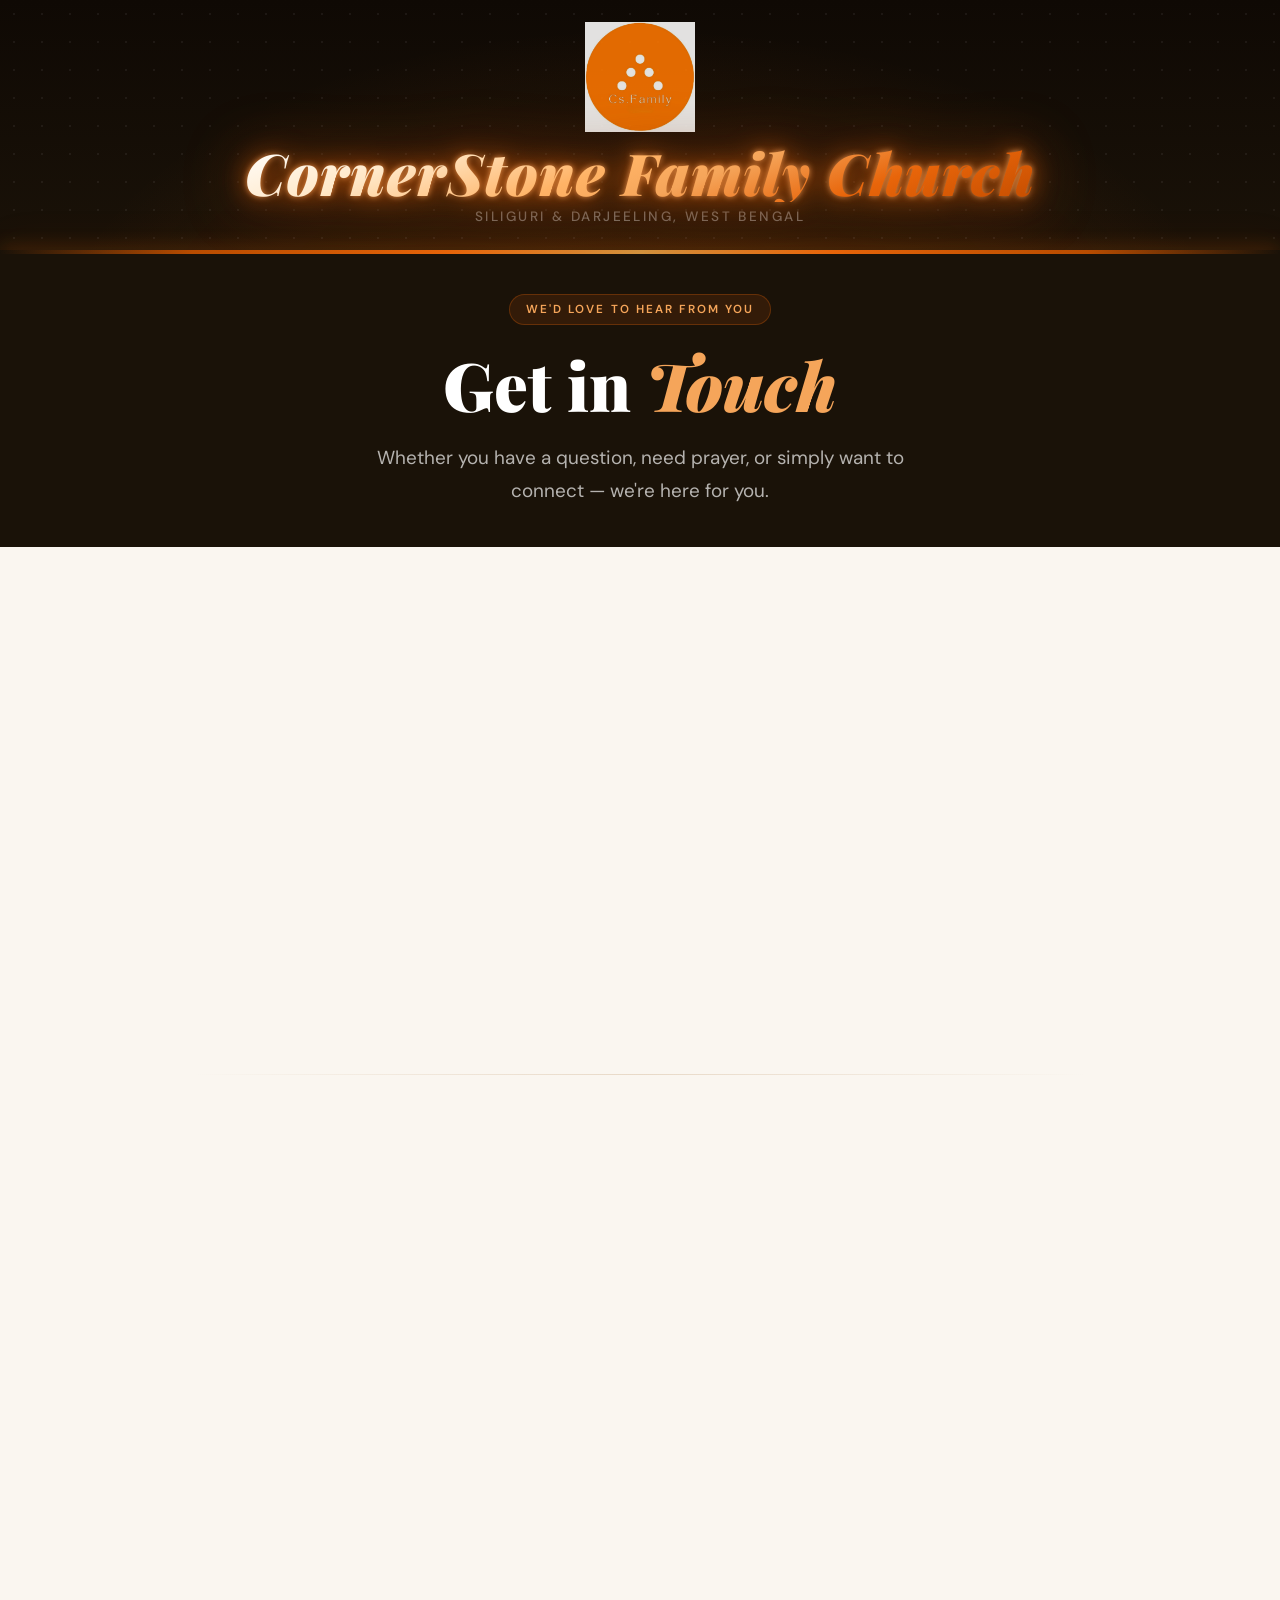
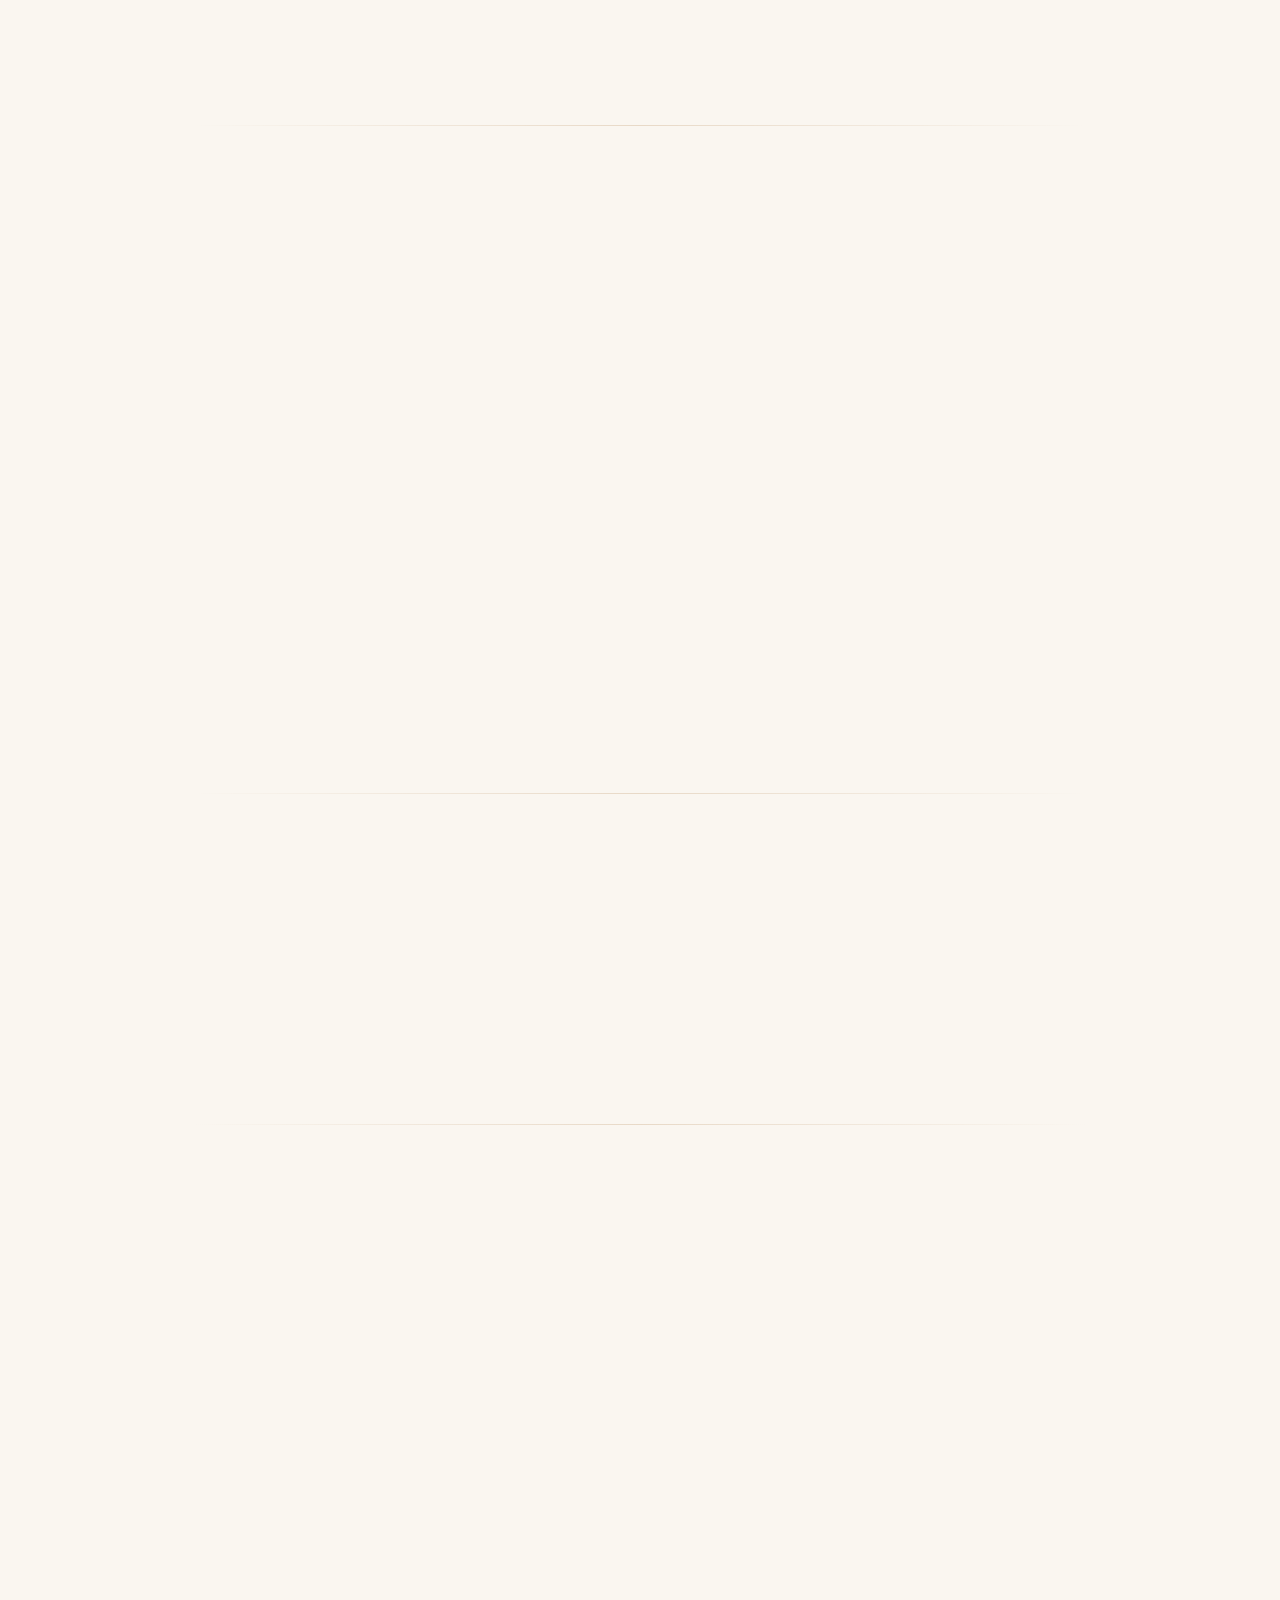
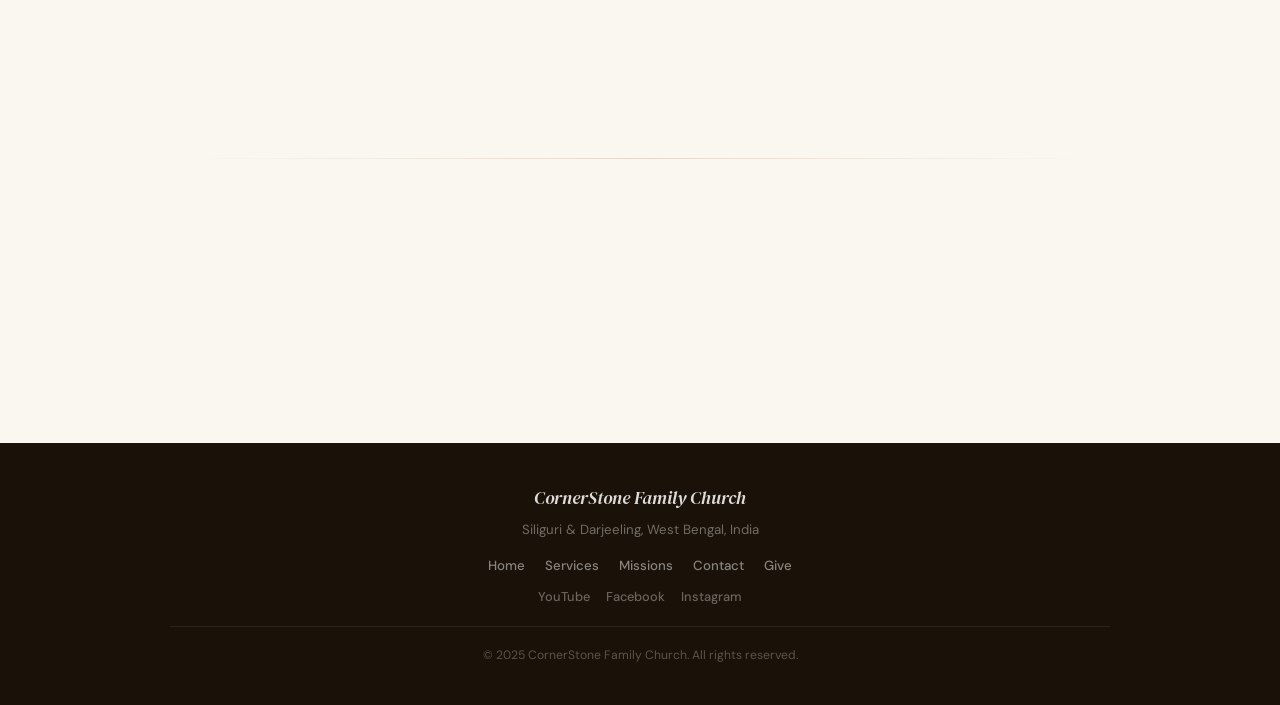
<file: contact.html>
<!DOCTYPE html>
<html lang="en">
<head>
  <meta charset="UTF-8">
  <meta name="viewport" content="width=device-width, initial-scale=1.0">
  <title>Contact Us — CornerStone Family Church</title>
  <link rel="stylesheet" href="styles.css">
</head>
<body>

  <header class="site-header">
    <div class="header-inner">
      <img src="corner_stone_church_logo.png" alt="CornerStone Family Logo" class="brand-logo">
      <div class="brand-center">
        <span class="brand-name">CornerStone Family Church</span>
        <span class="brand-tagline">Siliguri &amp; Darjeeling, West Bengal</span>
      </div>
    </div>
  </header>

  <section class="hero hero-sub">
    <div class="hero-bg"></div>
    <div class="hero-pattern"></div>
    <span class="hero-eyebrow">We'd Love to Hear from You</span>
    <h2>Get in <em>Touch</em></h2>
    <p>Whether you have a question, need prayer, or simply want to connect — we're here for you.</p>
  </section>

  <main>

    <!-- CONTACT INFO -->
    <section class="fade-up">
      <div class="section-heading">
        <span class="section-label">Reach Us</span>
        <h2>Contact Information</h2>
      </div>
      <div class="info-grid" data-stagger>
        <div class="info-card fade-up">
          <span class="info-icon">📍</span>
          <h3>Location</h3>
          <p>QC9F+V4M, Rd, near gas godown<br>Kalabari, Siliguri<br>West Bengal 734003, India</p>
        </div>
        <div class="info-card fade-up">
          <span class="info-icon">📞</span>
          <h3>Phone &amp; WhatsApp</h3>
          <p>
            <a href="tel:+916294474003">+91 62944 74003</a><br>
            WhatsApp: <a href="https://wa.me/918327231036">+91 83272 31036</a>
          </p>
        </div>
        <div class="info-card fade-up">
          <span class="info-icon">✉️</span>
          <h3>Email</h3>
          <p><a href="mailto:aachilama83@gmail.com">aachilama83@gmail.com</a></p>
        </div>
        <div class="info-card fade-up">
          <span class="info-icon">🕐</span>
          <h3>Office Hours</h3>
          <table class="hours-table">
            <tr><td>Mon – Fri</td><td>9:00 AM – 5:00 PM</td></tr>
            <tr><td>Saturday</td><td>10:00 AM – 2:00 PM</td></tr>
            <tr><td>Sunday</td><td>Worship Services Only</td></tr>
          </table>
        </div>
      </div>
    </section>

    <div class="divider"></div>

    <!-- MESSAGE FORM -->
    <section class="fade-up" id="write">
      <div class="section-heading">
        <span class="section-label">Prayer &amp; Support</span>
        <h2>Send Us a Message</h2>
        <p>Fill out the form below and our team will get back to you within one business day.</p>
      </div>
      <div class="contact-form">
        <form action="mailto:aachilama83@gmail.com" method="POST" enctype="text/plain">
          <div class="form-row">
            <div class="form-group">
              <label for="name">Your Name</label>
              <input type="text" id="name" name="name" placeholder="John Doe" required>
            </div>
            <div class="form-group">
              <label for="email">Email Address</label>
              <input type="email" id="email" name="email" placeholder="you@example.com" required>
            </div>
          </div>
          <div class="form-group">
            <label for="subject">Subject</label>
            <input type="text" id="subject" name="subject" placeholder="How can we help?">
          </div>
          <div class="form-group">
            <label for="message">Message</label>
            <textarea id="message" name="message" rows="5" placeholder="Share your prayer request or question..." required></textarea>
          </div>
          <button type="submit" class="form-submit">Send Message →</button>
        </form>
      </div>
    </section>

    <div class="divider"></div>

    <!-- LEADERSHIP -->
    <section class="fade-up" id="leadership">
      <div class="section-heading">
        <span class="section-label">Leadership</span>
        <h2>Our Team</h2>
      </div>
      <div class="leader-grid" data-stagger>
        <article class="leader-card fade-up">
          <div class="leader-avatar">DL</div>
          <div class="leader-card-content">
            <h3>Bishop</h3>
            <span class="leader-name">Diwas Lama</span>
          </div>
        </article>
        <article class="leader-card fade-up">
          <div class="leader-avatar">PL</div>
          <div class="leader-card-content">
            <h3>Pastor</h3>
            <span class="leader-name">Pragya Lama</span>
          </div>
        </article>
        <article class="leader-card fade-up">
          <div class="leader-avatar">AG</div>
          <div class="leader-card-content">
            <h3>Pastor</h3>
            <span class="leader-name">Ashish Gurung</span>
          </div>
        </article>
        <article class="leader-card fade-up">
          <div class="leader-avatar">DB</div>
          <div class="leader-card-content">
            <h3>Prophet</h3>
            <span class="leader-name">Dhendup Bhutia</span>
          </div>
        </article>
        <article class="leader-card fade-up">
          <div class="leader-avatar">Es</div>
          <div class="leader-card-content">
            <h3>Pastor</h3>
            <span class="leader-name">Esther</span>
          </div>
        </article>
        <article class="leader-card fade-up">
          <div class="leader-avatar">PK</div>
          <div class="leader-card-content">
            <h3>Elder</h3>
            <span class="leader-name">Prasant Khati</span>
          </div>
        </article>
        <article class="leader-card fade-up">
          <div class="leader-avatar">RL</div>
          <div class="leader-card-content">
            <h3>Elder</h3>
            <span class="leader-name">Ritika Lama</span>
          </div>
        </article>
        <article class="leader-card fade-up">
          <div class="leader-avatar">LY</div>
          <div class="leader-card-content">
            <h3>Media Director</h3>
            <span class="leader-name">Lakpa Yalmo</span>
          </div>
        </article>
        <article class="leader-card fade-up">
          <div class="leader-avatar">DK</div>
          <div class="leader-card-content">
            <h3>Youth Leader</h3>
            <span class="leader-name">Dipen Khati</span>
          </div>
        </article>
        <article class="leader-card fade-up">
          <div class="leader-avatar">AB</div>
          <div class="leader-card-content">
            <h3>Worship Leader</h3>
            <span class="leader-name">Abhinay Bhutia</span>
          </div>
        </article>
      </div>
    </section>

    <div class="divider"></div>

    <!-- MINISTRY TEAMS -->
    <section class="fade-up" id="ministries">
      <div class="section-heading">
        <span class="section-label">Children &amp; Youth</span>
        <h2>Ministry Teams</h2>
      </div>
      <div class="section-cards" data-stagger>
        <article class="section-card fade-up">
          <span class="card-icon">📚</span>
          <h3>Sunday School Teachers</h3>
          <p>Deepa Khati, Anusha Pradhan, Rojal Rai</p>
        </article>
        <article class="section-card fade-up">
          <span class="card-icon">🎓</span>
          <h3>Teens Fellowship Teachers</h3>
          <p>Srijana Khati &amp; Elder Ritika Lama</p>
        </article>
      </div>
    </section>

    <div class="divider"></div>

    <!-- CELL GROUPS -->
    <section class="fade-up" id="cell-groups">
      <div class="section-heading">
        <span class="section-label">Community</span>
        <h2>Cell Groups</h2>
        <p>Join a cell group near you for fellowship, prayer, and the Word.</p>
      </div>
      <div class="section-cards" data-stagger>
        <article class="section-card fade-up">
          <span class="card-icon">🏠</span>
          <h3>Babubasa</h3>
          <p><strong>Leader:</strong> Anjel Thapa<br>
          <strong>Every Thursday</strong> at 6:00 PM<br>
          <a href="tel:+918101047331">+91 81010 47331</a></p>
        </article>
        <article class="section-card fade-up">
          <span class="card-icon">🏠</span>
          <h3>Debidanga</h3>
          <p><strong>Leader:</strong> Menorah Pradhan<br>
          <strong>Every Monday</strong> at 5:30 PM<br>
          <a href="tel:+917797127629">+91 77971 27629</a></p>
        </article>
        <article class="section-card fade-up">
          <span class="card-icon">🏠</span>
          <h3>Nursing</h3>
          <p><strong>Leader:</strong> Sara Subba<br>
          <strong>Every Tuesday</strong> at 6:00 PM<br>
          <a href="tel:+917557888938">+91 75578 88938</a></p>
        </article>
        <article class="section-card fade-up">
          <span class="card-icon">🏠</span>
          <h3>Milan More</h3>
          <p><strong>Leader:</strong> Lidya Thapa<br>
          <strong>Every Saturday</strong> at 6:00 PM<br>
          <a href="tel:+917797015709">+91 77970 15709</a></p>
        </article>
        <article class="section-card fade-up">
          <span class="card-icon">🏠</span>
          <h3>Maheshmari</h3>
          <p><strong>Leader:</strong> Ps. Ashish Gurung<br>
          <strong>Every Saturday</strong> at 6:00 PM<br>
          <a href="tel:+918759649076">+91 87596 49076</a></p>
        </article>
        <article class="section-card fade-up">
          <span class="card-icon">🏠</span>
          <h3>Anchal</h3>
          <p><strong>Leader:</strong> Anusha Pradhan<br>
          <strong>Every Thursday</strong> at 6:00 PM<br>
          <a href="tel:+918436212750">+91 84362 12750</a></p>
        </article>
      </div>
    </section>

    <div class="divider"></div>

    <!-- SOCIAL -->
    <section class="fade-up" id="social">
      <div class="section-heading">
        <span class="section-label">Stay Connected</span>
        <h2>Follow Us Online</h2>
      </div>
      <div class="social-links">
        <a href="https://www.youtube.com/@CORNERSTONEFAMILYSILIGURI" target="_blank" rel="noopener" class="social-link">▶ YouTube</a>
        <a href="https://www.facebook.com/profile.php?id=61554645342227" target="_blank" rel="noopener" class="social-link">⬡ Facebook</a>
        <a href="https://www.instagram.com/cornerstone_family_siliguri/" target="_blank" rel="noopener" class="social-link">◈ Instagram</a>
      </div>
    </section>

  </main>

  <footer>
    <div class="footer-inner">
      <div class="footer-brand">CornerStone Family Church</div>
      <p style="font-size:.83rem; margin:.35rem 0 0; color:rgba(255,255,255,.38);">Siliguri &amp; Darjeeling, West Bengal, India</p>
      <div class="footer-links">
        <a href="index.html">Home</a>
        <a href="services.html">Services</a>
        <a href="mission.html">Missions</a>
        <a href="contact.html">Contact</a>
        <a href="give.html">Give</a>
      </div>
      <div class="footer-social">
        <a href="https://www.youtube.com/@CORNERSTONEFAMILYSILIGURI" target="_blank" rel="noopener">YouTube</a>
        <a href="https://www.facebook.com/profile.php?id=61554645342227" target="_blank" rel="noopener">Facebook</a>
        <a href="https://www.instagram.com/cornerstone_family_siliguri/" target="_blank" rel="noopener">Instagram</a>
      </div>
      <div class="footer-bottom">&copy; 2025 CornerStone Family Church. All rights reserved.</div>
    </div>
  </footer>

  <script src="nav.js"></script>
</body>
</html>
</file>
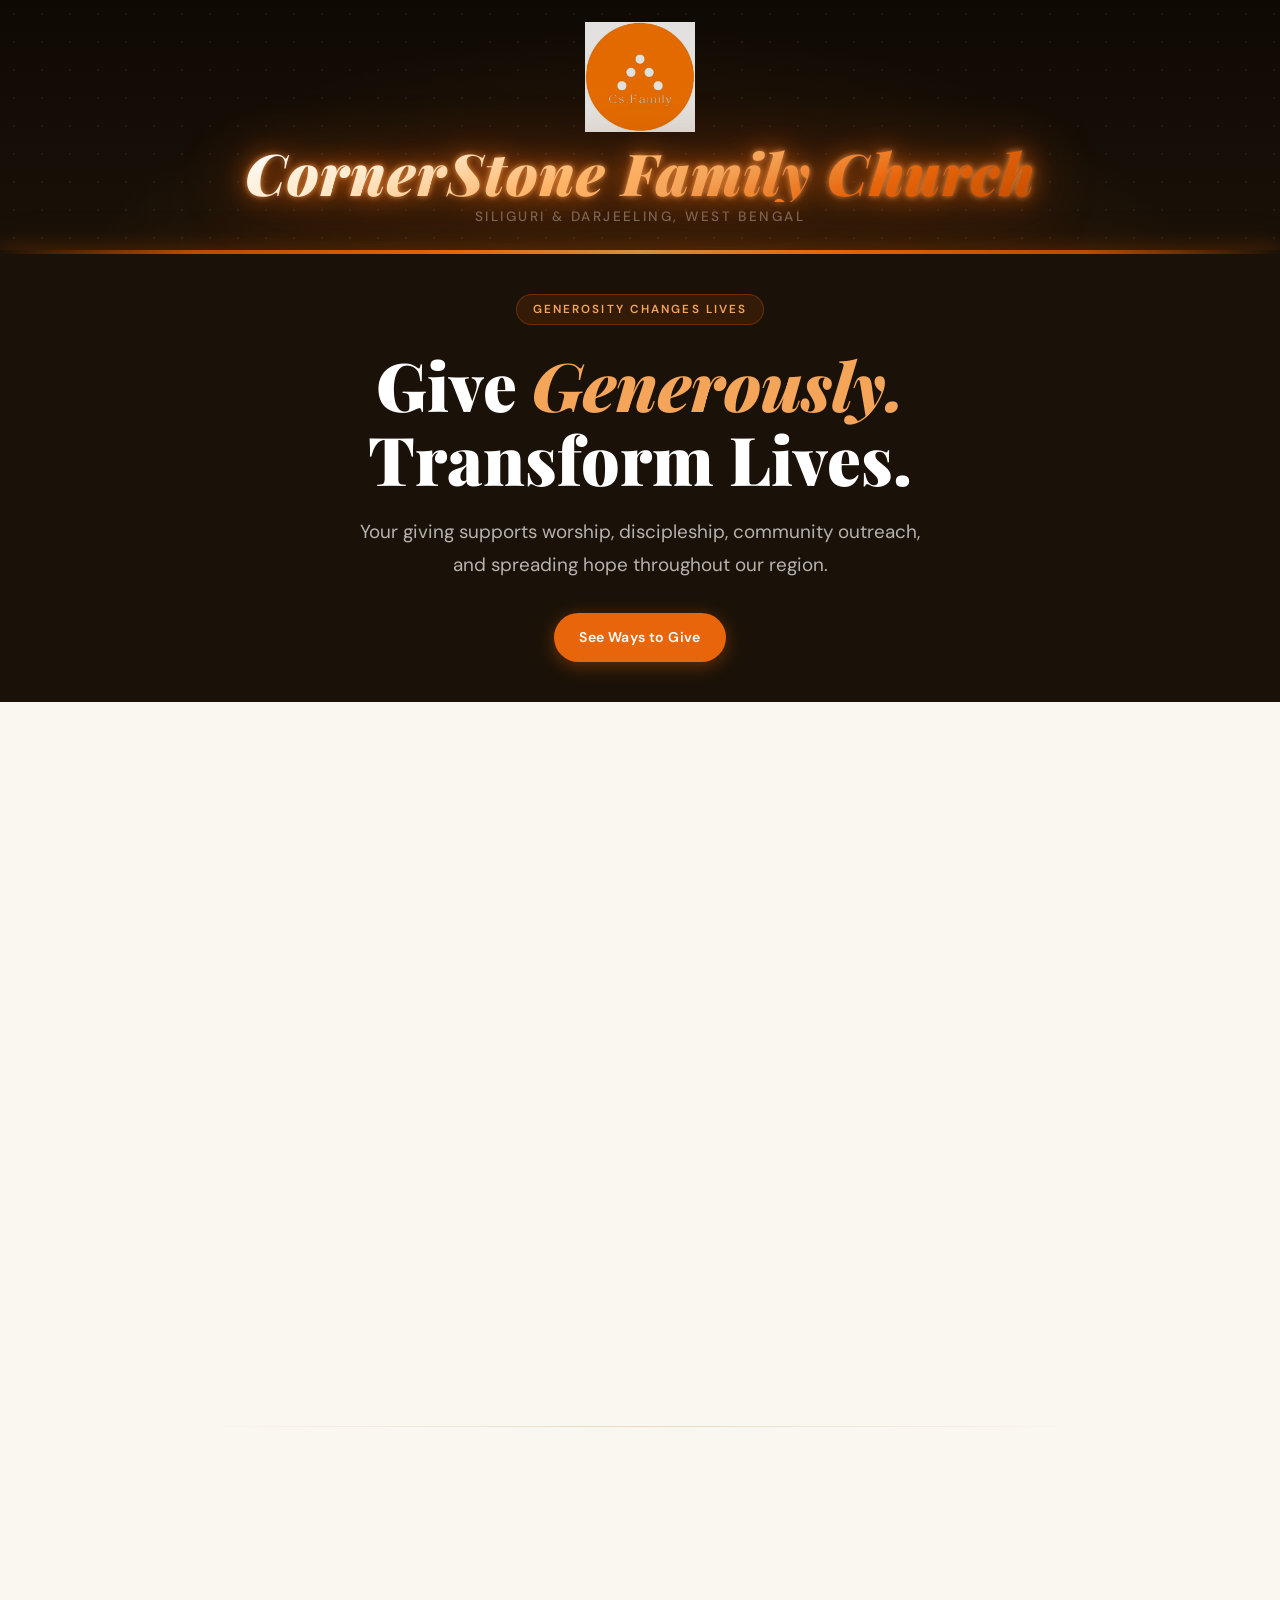
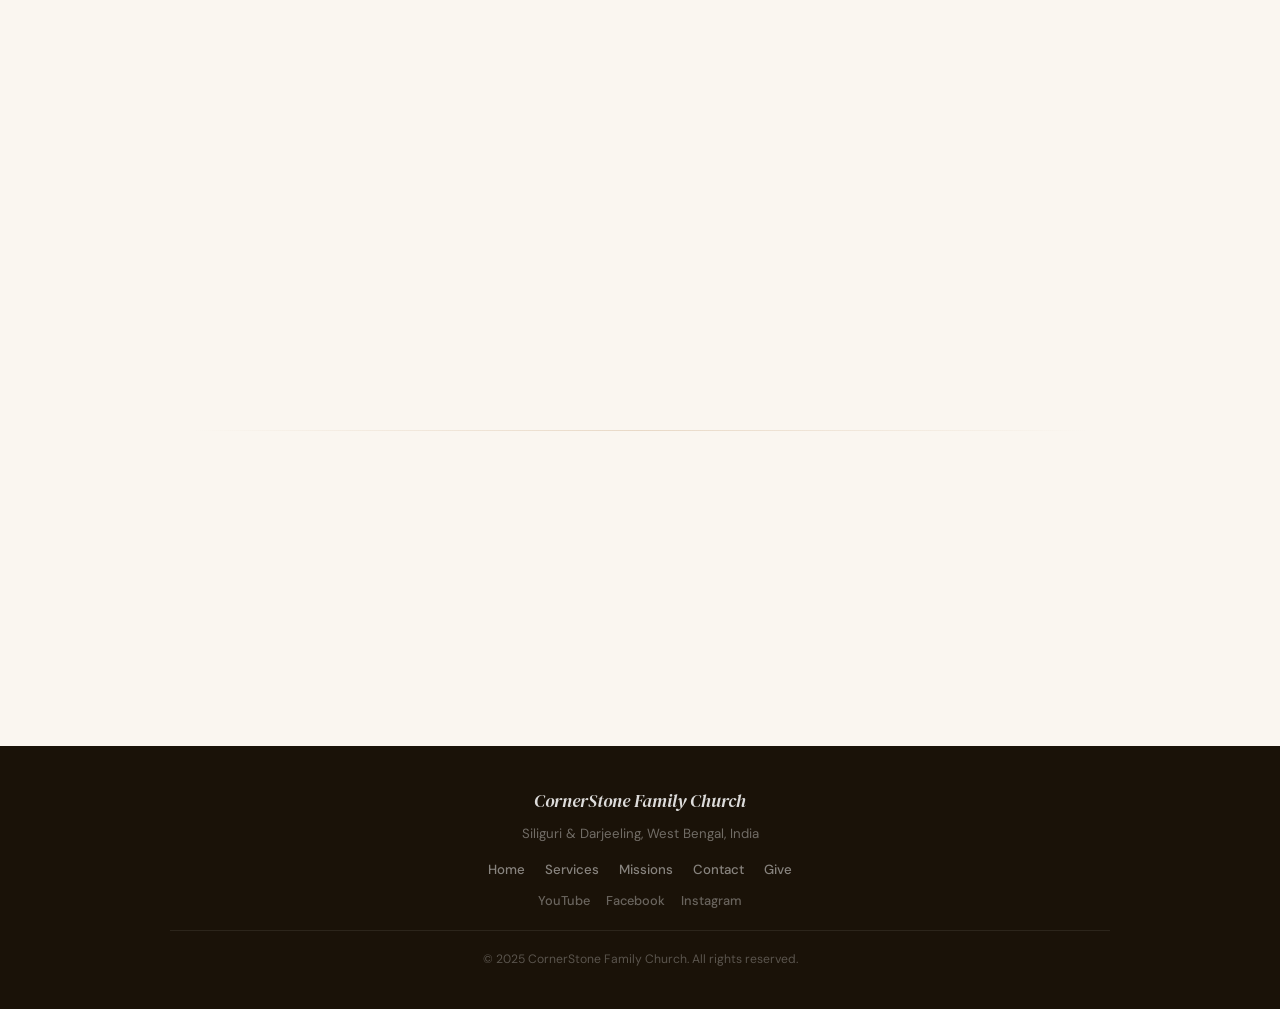
<file: give.html>
<!DOCTYPE html>
<html lang="en">
<head>
  <meta charset="UTF-8">
  <meta name="viewport" content="width=device-width, initial-scale=1.0">
  <title>Give — CornerStone Family Church</title>
  <link rel="stylesheet" href="styles.css">
</head>
<body>

  <header class="site-header">
    <div class="header-inner">
      <img src="corner_stone_church_logo.png" alt="CornerStone Family Logo" class="brand-logo">
      <div class="brand-center">
        <span class="brand-name">CornerStone Family Church</span>
        <span class="brand-tagline">Siliguri &amp; Darjeeling, West Bengal</span>
      </div>
    </div>
  </header>

  <section class="hero hero-sub">
    <div class="hero-bg"></div>
    <div class="hero-pattern"></div>
    <span class="hero-eyebrow">Generosity Changes Lives</span>
    <h2>Give <em>Generously.</em><br>Transform Lives.</h2>
    <p>Your giving supports worship, discipleship, community outreach, and spreading hope throughout our region.</p>
    <div class="hero-cta">
      <a href="#give-options" class="btn-primary">See Ways to Give</a>
    </div>
  </section>

  <main>

    <section class="intro-banner fade-up" id="why-give">
      <span class="section-label">Why Give?</span>
      <h3>Faithful Giving Multiplies Impact</h3>
      <p>Every contribution helps us continue reaching families in Siliguri, Darjeeling, and beyond. When you give, you partner with a church actively transforming lives in Jesus' name.</p>
    </section>

    <section class="fade-up" id="give-options">
      <div class="section-heading">
        <span class="section-label">Ways to Give</span>
        <h2>How to Contribute</h2>
      </div>
      <div class="give-grid" data-stagger>
        <div class="give-card give-highlight fade-up">
          <span class="give-icon">📞</span>
          <h3>Give via Phone or WhatsApp</h3>
          <p>Call or message us directly to arrange your gift. We'll guide you through the process personally.</p>
          <div class="section-action">
            <a href="tel:+916294474003" style="background:#fff; color:var(--brand-dark); box-shadow:0 4px 14px rgba(0,0,0,.15);">Call +91 62944 74003</a>
          </div>
        </div>
        <div class="give-card fade-up">
          <span class="give-icon">🏛️</span>
          <h3>In-Person</h3>
          <p>Give during our Sunday worship service or visit the church office during the week.</p>
          <a href="services.html" class="card-action">See Service Times ↗</a>
        </div>
        <div class="give-card fade-up">
          <span class="give-icon">🏦</span>
          <h3>Bank Transfer</h3>
          <p>Set up a direct bank transfer or send a cheque. Contact us for our bank account details.</p>
          <a href="contact.html" class="card-action">Request Details ↗</a>
        </div>
      </div>
    </section>

    <div class="divider"></div>

    <section class="fade-up">
      <div class="section-heading">
        <span class="section-label">Your Impact</span>
        <h2>What Your Giving Supports</h2>
      </div>
      <div class="section-cards" data-stagger>
        <article class="section-card fade-up">
          <span class="card-icon">🎵</span>
          <h3>Worship</h3>
          <p>Providing Spirit-filled worship experiences every Sunday and throughout the week.</p>
        </article>
        <article class="section-card fade-up">
          <span class="card-icon">📚</span>
          <h3>Discipleship</h3>
          <p>Equipping believers to grow in faith through Bible study, small groups, and mentoring.</p>
        </article>
        <article class="section-card fade-up">
          <span class="card-icon">🤲</span>
          <h3>Outreach</h3>
          <p>Reaching our neighbors in Siliguri and Darjeeling with food, care, and the Gospel.</p>
        </article>
        <article class="section-card fade-up">
          <span class="card-icon">🏠</span>
          <h3>Facilities</h3>
          <p>Maintaining spaces where our community can gather, worship, and find belonging.</p>
        </article>
      </div>
    </section>

    <div class="divider"></div>

    <section class="cta-banner fade-up">
      <div class="cta-banner-text">
        <span class="section-label">Questions?</span>
        <h3>Need Help with Giving?</h3>
        <p>Our team is happy to walk you through the options that work best for you.</p>
      </div>
      <div class="cta-banner-actions">
        <a href="mailto:aachilama83@gmail.com" class="btn btn-primary">Email Us</a>
        <a href="https://wa.me/918327231036" target="_blank" rel="noopener" class="btn btn-ghost">WhatsApp Us</a>
      </div>
    </section>

  </main>

  <footer>
    <div class="footer-inner">
      <div class="footer-brand">CornerStone Family Church</div>
      <p style="font-size:.83rem; margin:.35rem 0 0; color:rgba(255,255,255,.38);">Siliguri &amp; Darjeeling, West Bengal, India</p>
      <div class="footer-links">
        <a href="index.html">Home</a>
        <a href="services.html">Services</a>
        <a href="mission.html">Missions</a>
        <a href="contact.html">Contact</a>
        <a href="give.html">Give</a>
      </div>
      <div class="footer-social">
        <a href="https://www.youtube.com/@CornerSTONEFAMILYSILIGURI" target="_blank" rel="noopener">YouTube</a>
        <a href="https://www.facebook.com/profile.php?id=61554645342227" target="_blank" rel="noopener">Facebook</a>
        <a href="https://www.instagram.com/Cornerstone_family_siliguri/" target="_blank" rel="noopener">Instagram</a>
      </div>
      <div class="footer-bottom">&copy; 2025 CornerStone Family Church. All rights reserved.</div>
    </div>
  </footer>

  <script src="nav.js"></script>
</body>
</html>
</file>
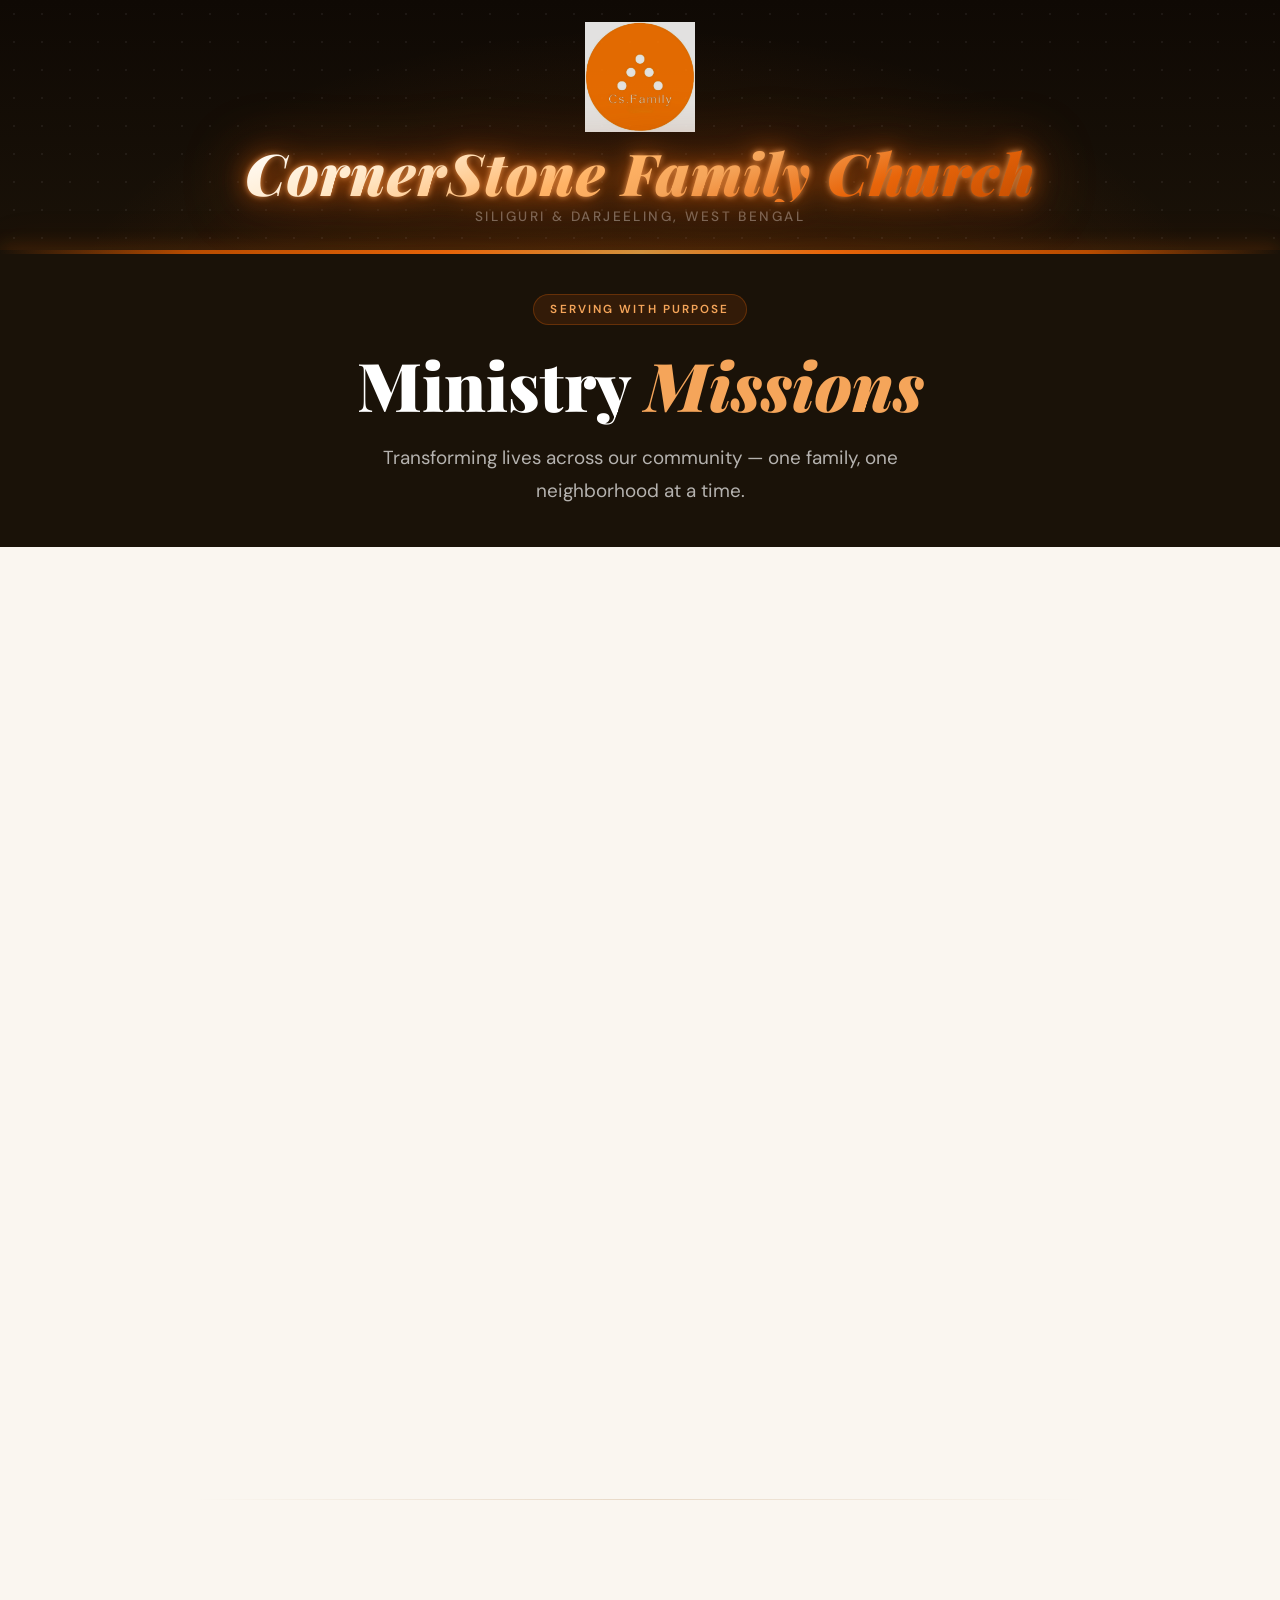
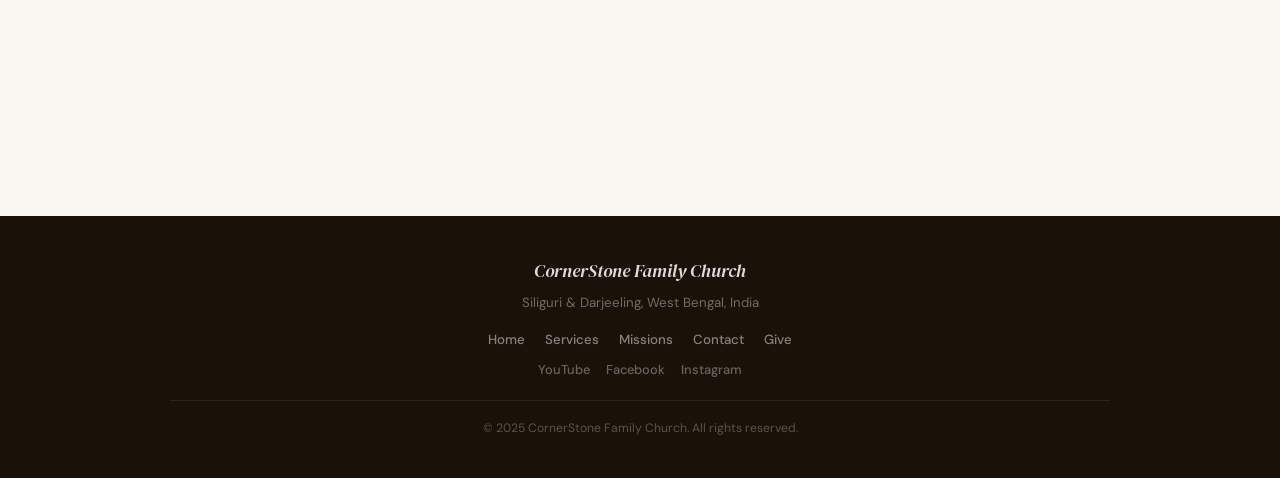
<file: mission.html>
<!DOCTYPE html>
<html lang="en">
<head>
  <meta charset="UTF-8">
  <meta name="viewport" content="width=device-width, initial-scale=1.0">
  <title>Ministry Missions — CornerStone Family Church</title>
  <link rel="stylesheet" href="styles.css">
</head>
<body>

  <header class="site-header">
    <div class="header-inner">
      <img src="corner_stone_church_logo.png" alt="CornerStone Family Logo" class="brand-logo">
      <div class="brand-center">
        <span class="brand-name">CornerStone Family Church</span>
        <span class="brand-tagline">Siliguri &amp; Darjeeling, West Bengal</span>
      </div>
    </div>
  </header>

  <section class="hero hero-sub">
    <div class="hero-bg"></div>
    <div class="hero-pattern"></div>
    <span class="hero-eyebrow">Serving With Purpose</span>
    <h2>Ministry <em>Missions</em></h2>
    <p>Transforming lives across our community — one family, one neighborhood at a time.</p>
  </section>

  <main>

    <section class="intro-banner fade-up">
      <span class="section-label">Our Heart</span>
      <h3>Serving with Love</h3>
      <p>These completed missions reflect God's faithfulness and the generosity of our church family. Each one represents real lives touched and real needs met in the name of Jesus.</p>
    </section>

    <section class="fade-up">
      <div class="section-heading">
        <span class="section-label">Recent Impact</span>
        <h2>Completed Missions</h2>
      </div>

      <div class="mission-card fade-up">
        <p class="mission-date">📅 January 2026</p>
        <h2>Community Outreach Program</h2>
        <p>Supplied food packages, medication, and prayer support to local families in need. Volunteers went door-to-door across Kalabari, building relationships and sharing God's love in practical ways.</p>
        <div class="mission-stats">
          <div class="mission-stat">
            <span class="stat-num">120</span>
            <span class="stat-label">Households Served</span>
          </div>
          <div class="mission-stat">
            <span class="stat-num">35</span>
            <span class="stat-label">Volunteers</span>
          </div>
          <div class="mission-stat">
            <span class="stat-num">5</span>
            <span class="stat-label">Church Leaders</span>
          </div>
        </div>
      </div>

      <div class="mission-card fade-up">
        <p class="mission-date">📅 November 2025</p>
        <h2>Youth Education Initiative</h2>
        <p>Ran weekly tutoring sessions and spiritual mentoring for local students, combining academic support with faith formation. This program invested in the next generation of our community.</p>
        <div class="mission-stats">
          <div class="mission-stat">
            <span class="stat-num">60</span>
            <span class="stat-label">Youths Impacted</span>
          </div>
          <div class="mission-stat">
            <span class="stat-num">20</span>
            <span class="stat-label">Volunteers</span>
          </div>
          <div class="mission-stat">
            <span class="stat-num">3</span>
            <span class="stat-label">Pastors</span>
          </div>
        </div>
      </div>
    </section>

    <div class="divider"></div>

    <section class="cta-banner fade-up">
      <div class="cta-banner-text">
        <span class="section-label">Get Involved</span>
        <h3>Join the Next Mission</h3>
        <p>Have a heart for service? We'd love for you to volunteer or support our next outreach.</p>
      </div>
      <div class="cta-banner-actions">
        <a href="contact.html" class="btn btn-primary">Volunteer</a>
        <a href="give.html" class="btn btn-ghost">Support Financially</a>
      </div>
    </section>

  </main>

  <footer>
    <div class="footer-inner">
      <div class="footer-brand">CornerStone Family Church</div>
      <p style="font-size:.83rem; margin:.35rem 0 0; color:rgba(255,255,255,.38);">Siliguri &amp; Darjeeling, West Bengal, India</p>
      <div class="footer-links">
        <a href="index.html">Home</a>
        <a href="services.html">Services</a>
        <a href="mission.html">Missions</a>
        <a href="contact.html">Contact</a>
        <a href="give.html">Give</a>
      </div>
      <div class="footer-social">
        <a href="https://www.youtube.com/@CORNERSTONEFAMILYSILIGURI" target="_blank" rel="noopener">YouTube</a>
        <a href="https://www.facebook.com/profile.php?id=61554645342227" target="_blank" rel="noopener">Facebook</a>
        <a href="https://www.instagram.com/cornerstone_family_siliguri/" target="_blank" rel="noopener">Instagram</a>
      </div>
      <div class="footer-bottom">&copy; 2025 CornerStone Family Church. All rights reserved.</div>
    </div>
  </footer>

  <script src="nav.js"></script>
</body>
</html>
</file>
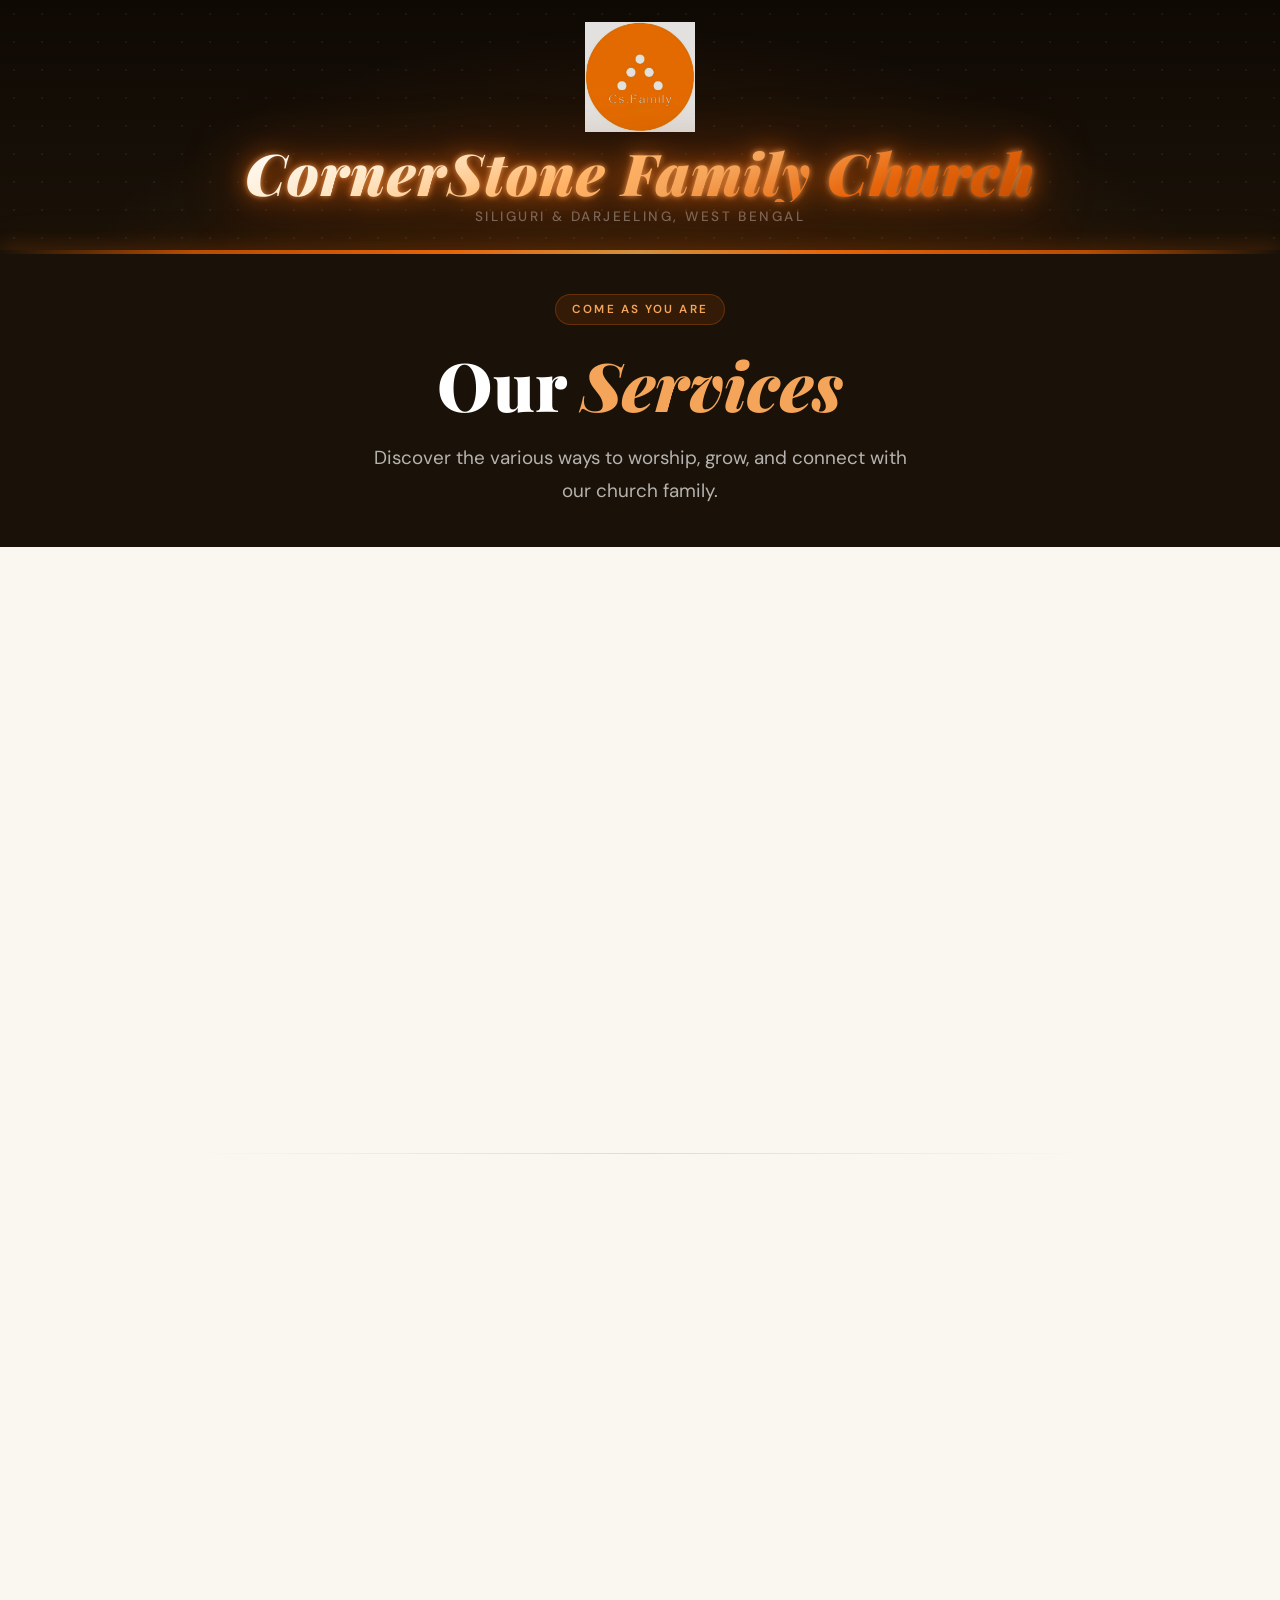
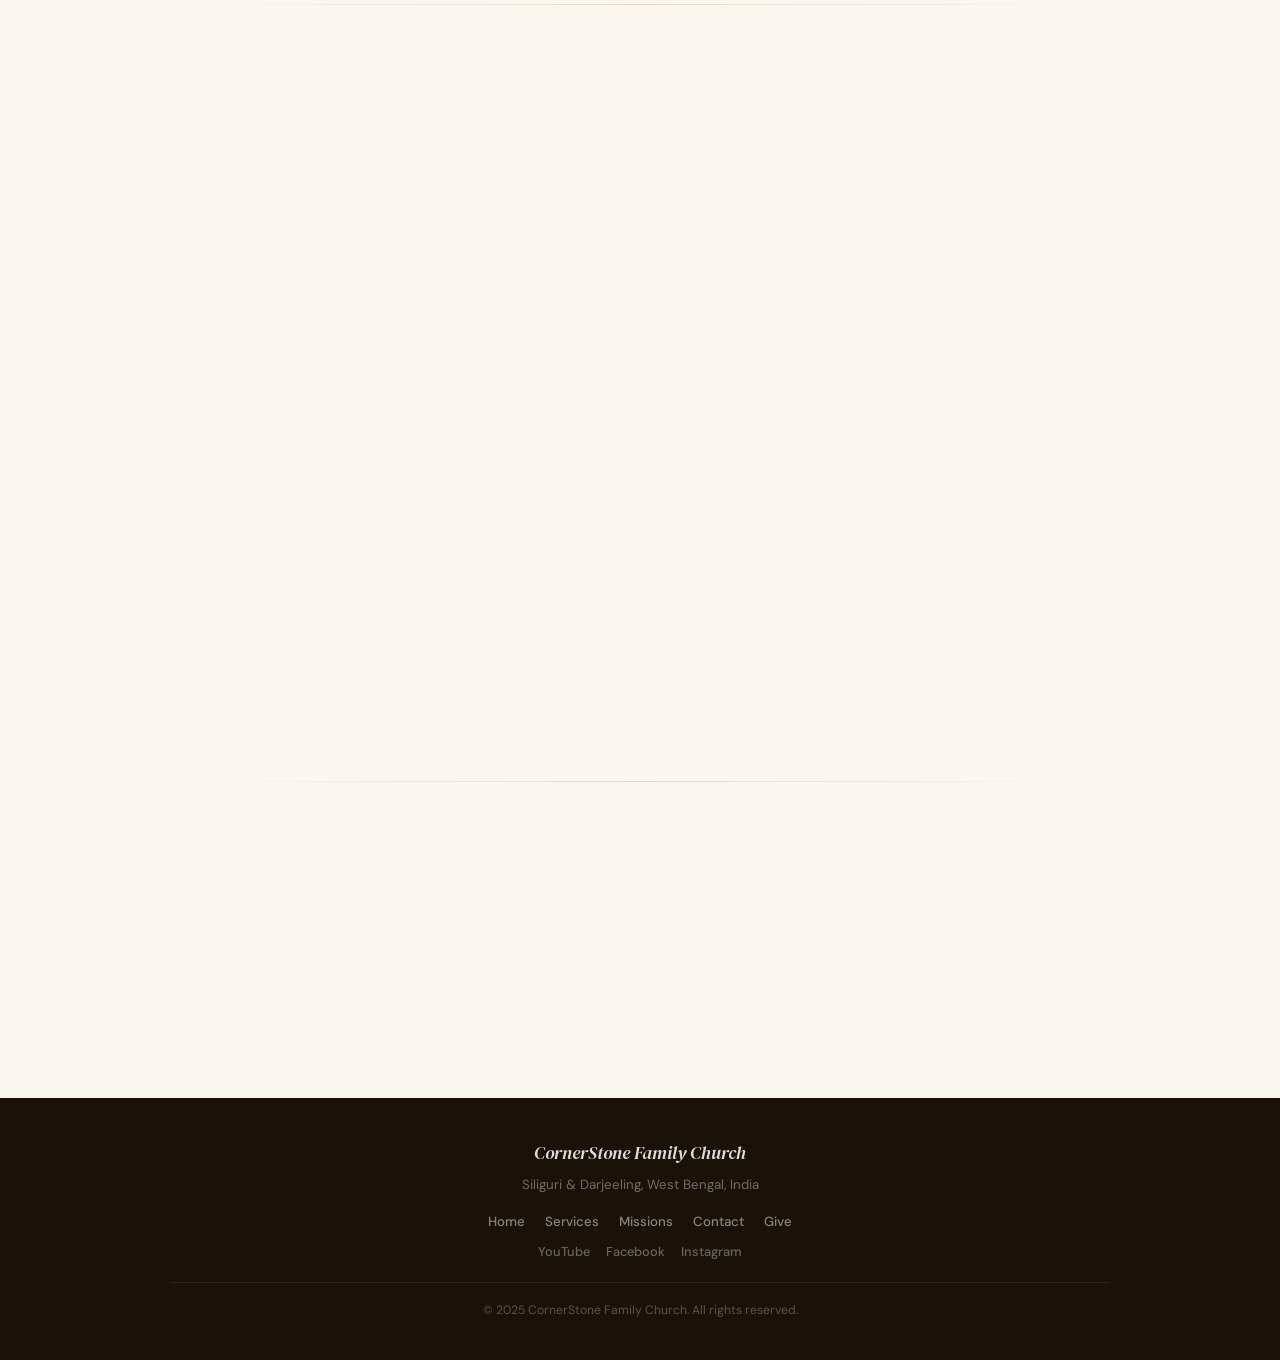
<file: services.html>
<!DOCTYPE html>
<html lang="en">
<head>
  <meta charset="UTF-8">
  <meta name="viewport" content="width=device-width, initial-scale=1.0">
  <title>Services — CornerStone Family Church</title>
  <link rel="stylesheet" href="styles.css">
</head>
<body>

  <header class="site-header">
    <div class="header-inner">
      <img src="corner_stone_church_logo.png" alt="CornerStone Family Logo" class="brand-logo">
      <div class="brand-center">
        <span class="brand-name">CornerStone Family Church</span>
        <span class="brand-tagline">Siliguri &amp; Darjeeling, West Bengal</span>
      </div>
    </div>
  </header>

  <section class="hero hero-sub">
    <div class="hero-bg"></div>
    <div class="hero-pattern"></div>
    <span class="hero-eyebrow">Come as You Are</span>
    <h2>Our <em>Services</em></h2>
    <p>Discover the various ways to worship, grow, and connect with our church family.</p>
  </section>

  <main>

    <section class="intro-banner fade-up">
      <span class="section-label">You Belong Here</span>
      <h3>Experience Our Community</h3>
      <p>Whether it's your first Sunday or you've been coming for years, there is a place for you at CornerStone.</p>
    </section>

    <section class="fade-up" id="services-list">
      <div class="section-heading">
        <span class="section-label">Weekly Schedule</span>
        <h2>Services &amp; Programs</h2>
      </div>
      <div class="section-cards" data-stagger>
        <article class="section-card fade-up">
          <span class="card-icon">☀️</span>
          <h3>Sunday Worship</h3>
          <p>Every <strong>Sunday at 10:30 AM</strong> — praise, prayer, and practical teaching from the Word of God.</p>
        </article>
        <article class="section-card fade-up">
          <span class="card-icon">📖</span>
          <h3>Weekday Bible Study</h3>
          <p><strong>Monday – Wednesday, 5:30–6:30 PM</strong> — in-depth Bible study, group discussion, and prayer time.</p>
        </article>
        <article class="section-card fade-up">
          <span class="card-icon">🎉</span>
          <h3>Community Events</h3>
          <p>Special gatherings throughout the month bringing our church family and neighbors together.</p>
        </article>
      </div>
    </section>

    <div class="divider"></div>

    <section class="fade-up" id="branches">
      <div class="section-heading">
        <span class="section-label">Locations</span>
        <h2>Our Branch Locations</h2>
        <p>Find a CornerStone location near you.</p>
      </div>
      <div class="section-cards" data-stagger>
        <article class="section-card fade-up">
          <span class="card-icon">📍</span>
          <h3>Siliguri</h3>
          <p>QC9F+V4M, Rd, near gas godown,<br>Kalabari, Siliguri,<br>West Bengal 734003, India</p>
          <a href="https://maps.google.com/?q=QC9F+V4M+Kalabari+Siliguri+West+Bengal" target="_blank" rel="noopener" class="card-action">Get Directions ↗</a>
        </article>
        <article class="section-card fade-up">
          <span class="card-icon">📍</span>
          <h3>Darjeeling</h3>
          <p>27P8+7F5, Tungsung Basti,<br>Darjeeling,<br>West Bengal 734101, India</p>
          <a href="https://maps.google.com/?q=27P8+7F5+Tungsung+Basti+Darjeeling+West+Bengal" target="_blank" rel="noopener" class="card-action">Get Directions ↗</a>
        </article>
      </div>
    </section>

    <div class="divider"></div>

    <section id="sermons" class="fade-up">
      <div class="section-heading">
        <span class="section-label">Latest Message</span>
        <h2>Recent Sermon</h2>
        <p>Watch our latest message and be encouraged in your walk with God.</p>
      </div>
      <div class="video-container">
        <iframe src="https://www.youtube.com/embed/DhhahPqdODM" title="Latest Sermon"
          allow="accelerometer; autoplay; clipboard-write; encrypted-media; gyroscope; picture-in-picture; web-share"
          allowfullscreen></iframe>
      </div>
      <div class="section-action">
        <a href="https://www.youtube.com/@CORNERSTONEFAMILYSILIGURI" target="_blank" rel="noopener">Watch on YouTube ↗</a>
      </div>
    </section>

    <div class="divider"></div>

    <section class="cta-banner fade-up">
      <div class="cta-banner-text">
        <span class="section-label">Questions?</span>
        <h3>We'd Love to Help</h3>
        <p>Not sure what to expect or need directions? Reach out — we're happy to connect.</p>
      </div>
      <div class="cta-banner-actions">
        <a href="contact.html" class="btn btn-primary">Contact Us</a>
      </div>
    </section>

  </main>

  <footer>
    <div class="footer-inner">
      <div class="footer-brand">CornerStone Family Church</div>
      <p style="font-size:.83rem; margin:.35rem 0 0; color:rgba(255,255,255,.38);">Siliguri &amp; Darjeeling, West Bengal, India</p>
      <div class="footer-links">
        <a href="index.html">Home</a>
        <a href="services.html">Services</a>
        <a href="mission.html">Missions</a>
        <a href="contact.html">Contact</a>
        <a href="give.html">Give</a>
      </div>
      <div class="footer-social">
        <a href="https://www.youtube.com/@CORNERSTONEFAMILYSILIGURI" target="_blank" rel="noopener">YouTube</a>
        <a href="https://www.facebook.com/profile.php?id=61554645342227" target="_blank" rel="noopener">Facebook</a>
        <a href="https://www.instagram.com/cornerstone_family_siliguri/" target="_blank" rel="noopener">Instagram</a>
      </div>
      <div class="footer-bottom">&copy; 2025 CornerStone Family Church. All rights reserved.</div>
    </div>
  </footer>

  <script src="nav.js"></script>
</body>
</html>
</file>
<file: styles.css>
@import url('https://fonts.googleapis.com/css2?family=Playfair+Display:ital,wght@0,700;0,900;1,700&family=DM+Sans:wght@300;400;500;600&family=DM+Serif+Display:ital@0;1&display=swap');

*, *::before, *::after { box-sizing: border-box; margin: 0; padding: 0; }

:root {
  --brand:        #e8650a;
  --brand-dark:   #b84c00;
  --brand-light:  #fdf0e3;
  --brand-mid:    #f5a55a;
  --gold:         #d4933e;
  --ink:          #1a1208;
  --ink-soft:     #4a3728;
  --ink-faint:    #8c7060;
  --paper:        #faf6f0;
  --paper-warm:   #f5ede0;
  --white:        #ffffff;
  --card-border:  #e8d9c7;
  --radius:       14px;
  --radius-sm:    8px;
  --shadow:       0 4px 24px rgba(26,18,8,.09);
  --shadow-lg:    0 16px 48px rgba(26,18,8,.15);
  --transition:   0.25s cubic-bezier(0.4,0,0.2,1);
  --nav-h:        46px;
}

html { scroll-behavior: smooth; font-size: 16px; -webkit-text-size-adjust: 100%; }

body {
  font-family: 'DM Sans', sans-serif;
  background: var(--paper);
  color: var(--ink);
  line-height: 1.65;
  overflow-x: hidden;
  -webkit-font-smoothing: antialiased;
}

::-webkit-scrollbar { width: 5px; }
::-webkit-scrollbar-track { background: var(--paper-warm); }
::-webkit-scrollbar-thumb { background: var(--brand-mid); border-radius: 99px; }

/* ── TYPOGRAPHY ── */
h1,h2,h3,h4 { font-family: 'Playfair Display', Georgia, serif; line-height: 1.18; color: var(--ink); }
h2 { font-size: clamp(1.45rem, 3.5vw, 2.4rem); font-weight: 700; }
h3 { font-size: clamp(1rem, 2vw, 1.32rem); font-weight: 700; }
p  { font-size: 0.97rem; color: var(--ink-soft); line-height: 1.75; }
a  { color: var(--brand); text-decoration: none; transition: color var(--transition); }
a:hover { color: var(--brand-dark); }
strong { color: var(--ink); }

/* ── HEADER ── */
.site-header {
  background:
    radial-gradient(ellipse at 50% 140%, rgba(232,101,10,.18) 0%, transparent 65%),
    linear-gradient(180deg, #0f0904 0%, #1a1208 100%);
  padding: 1.4rem 2rem 1.6rem;
  display: flex;
  align-items: center;
  justify-content: center;
  position: relative;
  overflow: hidden;
}

.site-header::before {
  content: '';
  position: absolute; inset: 0; pointer-events: none;
  background-image: radial-gradient(circle, rgba(255,255,255,.06) 1px, transparent 1px);
  background-size: 28px 28px;
}

.site-header::after {
  content: '';
  position: absolute;
  bottom: 0; left: 0; right: 0; height: 4px;
  background: linear-gradient(90deg,
    transparent 0%,
    var(--brand-dark) 15%,
    var(--brand) 35%,
    var(--gold) 50%,
    var(--brand) 65%,
    var(--brand-dark) 85%,
    transparent 100%);
  box-shadow: 0 0 18px rgba(232,101,10,.6), 0 0 40px rgba(232,101,10,.25);
}

.header-inner {
  display: flex;
  flex-direction: column;
  align-items: center;
  gap: 0.75rem;
  position: relative;
  z-index: 1;
}

.brand-logo {
  height: 110px; width: auto;
  border-radius: 0;
  border: none;
  object-fit: contain;
  opacity: 0.88;
  transition: transform var(--transition), opacity var(--transition);
}
.brand-logo:hover {
  transform: scale(1.04);
  opacity: 1;
}

.brand-center {
  display: flex;
  flex-direction: column;
  align-items: center;
  gap: 0.28rem;
}

/* ── THE TITLE ── */
.brand-name {
  font-family: 'Playfair Display', Georgia, serif;
  font-size: clamp(1.6rem, 5.5vw, 3.6rem);
  font-weight: 900;
  font-style: italic;
  letter-spacing: 0.02em;
  line-height: 1;
  text-align: center;
  background: linear-gradient(
    160deg,
    #ffffff   0%,
    #ffe8c8  22%,
    #ffb366  45%,
    #f5a55a  58%,
    #e8650a  78%,
    #c44d00  100%
  );
  -webkit-background-clip: text;
  -webkit-text-fill-color: transparent;
  background-clip: text;
  filter:
    drop-shadow(0 0 3px rgba(255,160,80,.9))
    drop-shadow(0 0 12px rgba(232,101,10,.7))
    drop-shadow(0 0 30px rgba(200,80,0,.45))
    drop-shadow(0 2px 2px rgba(0,0,0,.6));
  animation: titleGlow 3.5s ease-in-out infinite alternate;
}

@keyframes titleGlow {
  from {
    filter:
      drop-shadow(0 0 2px rgba(255,160,80,.8))
      drop-shadow(0 0 10px rgba(232,101,10,.6))
      drop-shadow(0 0 24px rgba(200,80,0,.35))
      drop-shadow(0 2px 2px rgba(0,0,0,.6));
  }
  to {
    filter:
      drop-shadow(0 0 5px rgba(255,180,100,1))
      drop-shadow(0 0 18px rgba(232,101,10,.85))
      drop-shadow(0 0 42px rgba(200,80,0,.55))
      drop-shadow(0 2px 2px rgba(0,0,0,.6));
  }
}

.brand-tagline {
  font-family: 'DM Sans', sans-serif;
  font-size: clamp(0.7rem, 1.5vw, 0.85rem);
  font-weight: 500;
  letter-spacing: 0.18em;
  text-transform: uppercase;
  color: rgba(255,255,255,.38);
  display: block;
  text-align: center;
}

/* ── HEADER RESPONSIVE ── */
@media (max-width: 768px) {
  .site-header { padding: 1.1rem 1rem 1.3rem; }
  .brand-logo { height: 54px; border-radius: 10px; }
  .brand-name { font-size: clamp(1.25rem, 6vw, 2rem); }
}
@media (max-width: 380px) {
  .brand-name { font-size: clamp(1.1rem, 7vw, 1.5rem); letter-spacing: 0.01em; }
  .brand-tagline { font-size: 0.65rem; letter-spacing: 0.12em; }
}

/* ── NAV ── */
.site-nav {
  position: sticky; top: 0; z-index: 1000;
  background: var(--ink);
  border-bottom: 2px solid var(--brand);
}
.nav-inner {
  display: flex;
  align-items: stretch;
  justify-content: space-between;
  max-width: 1200px;
  margin: 0 auto;
  padding: 0 1.25rem;
  position: relative;
}
.nav-links {
  list-style: none;
  display: flex;
  flex-wrap: nowrap;
  align-items: stretch;
  gap: 0;
  margin: 0; padding: 0;
}
.nav-links li a {
  display: flex; align-items: center;
  padding: 0 1rem;
  height: var(--nav-h);
  color: rgba(255,255,255,.7);
  font-weight: 600;
  font-size: 0.8rem;
  letter-spacing: 0.07em;
  text-transform: uppercase;
  transition: color var(--transition);
  position: relative;
  white-space: nowrap;
}
.nav-links li a::after {
  content: '';
  position: absolute;
  bottom: 0; left: 50%; right: 50%; height: 2px;
  background: var(--brand);
  transition: left var(--transition), right var(--transition);
}
.nav-links li a:hover { color: var(--white); }
.nav-links li a:hover::after,
.nav-links li a.active::after { left: 12%; right: 12%; }
.nav-links li a.active { color: var(--brand-mid); }
.nav-links li a.active::after { background: var(--brand-mid); }

.nav-socials {
  display: flex; align-items: center; gap: 0.1rem;
  flex-shrink: 0;
}
.nav-social-link {
  display: flex; align-items: center; gap: 0.38rem;
  padding: 0 0.72rem;
  height: var(--nav-h);
  color: rgba(255,255,255,.52);
  font-size: 0.76rem; font-weight: 600;
  letter-spacing: 0.04em;
  transition: color var(--transition), background var(--transition);
  white-space: nowrap;
}
.nav-social-link svg { flex-shrink: 0; }
.nav-social-link:hover { color: var(--brand-mid); background: rgba(255,255,255,.05); }

.nav-toggle {
  display: none;
  background: none; border: none; cursor: pointer;
  padding: 0.75rem 0.5rem;
  align-items: center; justify-content: center;
  flex-direction: column; gap: 5px;
  flex-shrink: 0;
}
.nav-toggle span {
  display: block; width: 22px; height: 2px;
  background: var(--white);
  transition: transform .3s, opacity .3s;
}

/* ── HERO ── */
.hero {
  position: relative;
  min-height: 56vh;
  display: flex; flex-direction: column;
  align-items: center; justify-content: center;
  text-align: center;
  padding: 3rem 1.5rem 3rem;
  overflow: hidden;
  background: var(--ink);
}
.hero-bg {
  position: absolute; inset: 0;
  background:
    radial-gradient(ellipse at 28% 62%, rgba(232,101,10,.32) 0%, transparent 60%),
    radial-gradient(ellipse at 78% 22%, rgba(212,147,62,.22) 0%, transparent 55%),
    linear-gradient(160deg, #2a1a0a 0%, #1a1208 55%, #0e0804 100%);
}
.hero-pattern {
  position: absolute; inset: 0; opacity: .06;
  background-image: radial-gradient(circle, rgba(255,255,255,.7) 1px, transparent 1px);
  background-size: 34px 34px;
}
.hero > * { position: relative; z-index: 1; }

.hero-eyebrow {
  display: inline-block;
  font-size: 0.73rem; font-weight: 600;
  letter-spacing: 0.18em; text-transform: uppercase;
  color: var(--brand-mid);
  background: rgba(232,101,10,.12);
  border: 1px solid rgba(232,101,10,.28);
  padding: 0.3rem 1rem; border-radius: 99px;
  margin-bottom: 1.4rem;
  animation: fadeUp 0.7s ease both;
}
.hero h2 {
  font-size: clamp(1.9rem, 6vw, 4.2rem);
  font-weight: 900; color: var(--white);
  max-width: 780px; margin: 0 auto; line-height: 1.1;
  animation: fadeUp 0.8s 0.1s ease both;
}
.hero h2 em { font-style: italic; color: var(--brand-mid); }
.hero p {
  font-size: clamp(0.95rem, 2vw, 1.18rem);
  color: rgba(255,255,255,.68);
  max-width: 560px; margin: 1.2rem auto 0;
  animation: fadeUp 0.8s 0.2s ease both;
}
.hero-cta {
  display: flex; gap: 0.9rem; flex-wrap: wrap;
  justify-content: center; margin-top: 2rem;
  animation: fadeUp 0.8s 0.3s ease both;
}
.hero-sub { min-height: 30vh; padding: 2.5rem 1.5rem; }

/* ── BUTTONS ── */
.btn {
  display: inline-flex; align-items: center; justify-content: center;
  font-family: 'DM Sans', sans-serif;
  font-weight: 600; font-size: 0.88rem;
  letter-spacing: 0.03em;
  padding: 0.8rem 1.6rem;
  border-radius: 99px; cursor: pointer;
  transition: transform var(--transition), box-shadow var(--transition), background var(--transition), color var(--transition);
  text-decoration: none; border: none;
  touch-action: manipulation;
  -webkit-tap-highlight-color: transparent;
}
.btn:hover { text-decoration: none; transform: translateY(-2px); }

.btn-primary, .hero-cta a:not(.btn-outline) {
  display: inline-flex; align-items: center; justify-content: center;
  font-family: 'DM Sans', sans-serif;
  font-weight: 600; font-size: 0.88rem; letter-spacing: 0.03em;
  padding: 0.8rem 1.6rem; border-radius: 99px; cursor: pointer;
  background: var(--brand); color: var(--white);
  box-shadow: 0 4px 18px rgba(232,101,10,.38);
  transition: transform var(--transition), box-shadow var(--transition), background var(--transition);
  text-decoration: none; border: none;
  touch-action: manipulation; -webkit-tap-highlight-color: transparent;
}
.btn-primary:hover, .hero-cta a:not(.btn-outline):hover {
  background: var(--brand-dark); transform: translateY(-2px);
  box-shadow: 0 8px 24px rgba(232,101,10,.42); color: var(--white);
}

.btn-outline, .hero-cta a.secondary {
  display: inline-flex; align-items: center; justify-content: center;
  font-family: 'DM Sans', sans-serif;
  font-weight: 600; font-size: 0.88rem; letter-spacing: 0.03em;
  padding: 0.8rem 1.6rem; border-radius: 99px; cursor: pointer;
  background: transparent; color: var(--white);
  border: 2px solid rgba(255,255,255,.4);
  transition: transform var(--transition), background var(--transition), border-color var(--transition);
  text-decoration: none;
  touch-action: manipulation; -webkit-tap-highlight-color: transparent;
}
.btn-outline:hover, .hero-cta a.secondary:hover {
  background: rgba(255,255,255,.1); border-color: rgba(255,255,255,.75);
  transform: translateY(-2px); color: var(--white);
}

.btn-ghost {
  background: transparent; color: var(--brand-dark);
  border: 2px solid var(--brand);
}
.btn-ghost:hover { background: var(--brand-light); }

/* ── LAYOUT ── */
main { max-width: 940px; margin: 0 auto; padding: 2.5rem 1.5rem 4rem; }
section { margin-bottom: 2.75rem; }

/* ── BANNERS ── */
.intro-banner {
  background: linear-gradient(135deg, #fff9f2, #fdf0e0);
  border: 1px solid var(--card-border);
  border-left: 4px solid var(--brand);
  padding: 1.6rem 1.75rem;
  border-radius: var(--radius);
  box-shadow: var(--shadow);
}
.intro-banner h3 { color: var(--brand-dark); margin-bottom: 0.4rem; }

.cta-banner {
  display: flex; align-items: center; justify-content: space-between;
  gap: 1.5rem; flex-wrap: wrap;
  background: linear-gradient(135deg, #fff9f2, #fdf0e0);
  border: 1px solid var(--card-border);
  border-left: 4px solid var(--brand);
  padding: 1.75rem 2rem;
  border-radius: var(--radius);
  box-shadow: var(--shadow);
}
.cta-banner-text h3 { color: var(--brand-dark); margin-bottom: 0.3rem; }
.cta-banner-text p { max-width: 440px; }
.cta-banner-actions { display: flex; gap: 0.75rem; flex-wrap: wrap; flex-shrink: 0; }

/* ── LABELS / HEADINGS ── */
.section-label {
  font-size: 0.73rem; font-weight: 600;
  letter-spacing: 0.16em; text-transform: uppercase;
  color: var(--brand); display: block; margin-bottom: 0.4rem;
}
.section-heading { margin-bottom: 1.4rem; }
.section-heading h2 { margin-bottom: 0.2rem; }
.section-heading p { color: var(--ink-faint); font-size: 0.95rem; }

/* ── CARDS ── */
.section-cards {
  display: grid;
  grid-template-columns: repeat(auto-fit, minmax(210px, 1fr));
  gap: 1.1rem; margin-top: 1.1rem;
}
.section-card {
  background: var(--white);
  border: 1px solid var(--card-border);
  border-radius: var(--radius);
  padding: 1.35rem 1.4rem;
  box-shadow: var(--shadow);
  transition: transform var(--transition), box-shadow var(--transition);
}
.section-card:hover { transform: translateY(-4px); box-shadow: var(--shadow-lg); }
.section-card h3 { color: var(--brand-dark); margin-bottom: 0.45rem; font-size: 1.02rem; }
.section-card p { font-size: 0.91rem; }
.section-card .card-icon { font-size: 1.75rem; margin-bottom: 0.6rem; display: block; }
.section-card .card-action {
  display: inline-block; margin-top: 0.9rem;
  font-size: 0.83rem; font-weight: 600; color: var(--brand);
  border-bottom: 1px solid var(--brand-mid); padding-bottom: 1px;
  transition: color var(--transition);
}
.section-card .card-action:hover { color: var(--brand-dark); }

.section-action { margin-top: 1.25rem; }
.section-action a {
  display: inline-flex; align-items: center; justify-content: center;
  background: var(--brand); color: var(--white);
  font-family: 'DM Sans', sans-serif; font-weight: 600;
  font-size: 0.88rem; padding: 0.76rem 1.5rem;
  border-radius: 99px; text-decoration: none;
  box-shadow: 0 4px 14px rgba(232,101,10,.28);
  transition: background var(--transition), transform var(--transition), box-shadow var(--transition);
  touch-action: manipulation; -webkit-tap-highlight-color: transparent;
}
.section-action a:hover {
  background: var(--brand-dark); transform: translateY(-2px);
  box-shadow: 0 8px 22px rgba(232,101,10,.35);
}

/* ── DIVIDER ── */
.divider {
  height: 1px;
  background: linear-gradient(90deg, transparent, var(--card-border), transparent);
  margin: 0.25rem 0 2.5rem;
}

/* ── MISSION CARDS ── */
.mission-card {
  background: var(--white);
  border: 1px solid var(--card-border);
  border-left: 5px solid var(--brand);
  border-radius: var(--radius);
  padding: 1.7rem 1.75rem;
  margin-bottom: 1.1rem;
  box-shadow: var(--shadow);
  transition: transform var(--transition), box-shadow var(--transition);
}
.mission-card:hover { transform: translateY(-3px); box-shadow: var(--shadow-lg); }
.mission-card h2 { font-size: 1.28rem; color: var(--ink); margin-bottom: 0.3rem; }
.mission-date {
  font-size: 0.76rem; color: var(--brand); font-weight: 600;
  letter-spacing: 0.07em; text-transform: uppercase; margin-bottom: 0.6rem;
}
.mission-stats { display: flex; gap: 1rem; margin-top: 1rem; flex-wrap: wrap; }
.mission-stat {
  text-align: center;
  background: var(--brand-light);
  border-radius: var(--radius-sm);
  padding: 0.65rem 1.1rem; min-width: 85px;
}
.stat-num {
  display: block; font-size: 1.5rem;
  font-family: 'Playfair Display', serif; font-weight: 900;
  color: var(--brand-dark); line-height: 1;
}
.stat-label {
  display: block; font-size: 0.68rem; font-weight: 600;
  letter-spacing: 0.08em; text-transform: uppercase;
  color: var(--ink-faint); margin-top: 0.2rem;
}

/* ── LEADER GRID ── */
.leader-grid {
  display: grid;
  grid-template-columns: repeat(auto-fit, minmax(235px, 1fr));
  gap: 1.1rem; margin-top: 1.1rem;
}
.leader-card {
  background: var(--white);
  border: 1px solid var(--card-border);
  border-radius: var(--radius);
  padding: 1.35rem;
  box-shadow: var(--shadow);
  display: flex; align-items: center; gap: 1rem;
  transition: transform var(--transition), box-shadow var(--transition);
}
.leader-card:hover { transform: translateY(-3px); box-shadow: var(--shadow-lg); }
.leader-card img {
  width: 64px; height: 64px; border-radius: 50%;
  object-fit: cover; border: 3px solid var(--brand); flex-shrink: 0;
}
.leader-card-content h3 {
  font-size: 0.7rem; text-transform: uppercase;
  letter-spacing: 0.12em; color: var(--brand);
  margin-bottom: 0.12rem;
  font-family: 'DM Sans', sans-serif; font-weight: 700;
}
.leader-name {
  font-size: 0.98rem; color: var(--ink);
  font-family: 'Playfair Display', serif; font-weight: 700;
  display: block; margin-bottom: 0.32rem;
}
.leader-card-content p { font-size: 0.82rem; margin: 0.07rem 0; color: var(--ink-soft); }
.leader-card-content a { color: var(--brand); }

.leader-avatar {
  width: 64px; height: 64px; border-radius: 50%;
  background: linear-gradient(135deg, var(--brand), var(--brand-dark));
  color: var(--white);
  font-family: 'Playfair Display', serif; font-weight: 900; font-size: 1.1rem;
  display: flex; align-items: center; justify-content: center;
  flex-shrink: 0; border: 3px solid var(--brand);
}

/* ── VIDEO ── */
.video-container {
  position: relative; padding-bottom: 56.25%; height: 0;
  overflow: hidden; border-radius: var(--radius);
  box-shadow: var(--shadow-lg); margin: 1.1rem 0;
}
.video-container iframe {
  position: absolute; top: 0; left: 0; width: 100%; height: 100%; border: 0;
}

/* ── CONTACT FORM ── */
.contact-form {
  background: var(--white); border: 1px solid var(--card-border);
  border-radius: var(--radius); padding: 1.75rem; box-shadow: var(--shadow);
}
.form-row { display: grid; grid-template-columns: 1fr 1fr; gap: 1rem; }
.form-group { display: flex; flex-direction: column; gap: 0.32rem; margin-bottom: 0.85rem; }
.form-group label {
  font-size: 0.76rem; font-weight: 600;
  letter-spacing: 0.06em; text-transform: uppercase; color: var(--ink-soft);
}
.form-group input,
.form-group textarea {
  padding: 0.7rem 0.95rem;
  border: 1.5px solid var(--card-border);
  border-radius: var(--radius-sm);
  font-family: 'DM Sans', sans-serif;
  color: var(--ink); background: var(--paper);
  transition: border-color var(--transition), box-shadow var(--transition);
  outline: none; width: 100%;
  font-size: max(1rem, 16px);
}
.form-group input:focus,
.form-group textarea:focus {
  border-color: var(--brand); box-shadow: 0 0 0 3px rgba(232,101,10,.1);
}
.form-group textarea { resize: vertical; min-height: 115px; }
.form-submit {
  width: 100%; padding: 0.9rem;
  background: var(--brand); color: var(--white);
  font-family: 'DM Sans', sans-serif; font-weight: 600; font-size: 0.97rem;
  border: none; border-radius: var(--radius-sm); cursor: pointer;
  transition: background var(--transition), transform var(--transition);
  touch-action: manipulation; -webkit-tap-highlight-color: transparent;
}
.form-submit:hover { background: var(--brand-dark); transform: translateY(-1px); }

/* ── INFO CARDS ── */
.info-grid {
  display: grid; grid-template-columns: repeat(auto-fit, minmax(200px, 1fr));
  gap: 1.1rem; margin-top: 1.1rem;
}
.info-card {
  background: var(--white); border: 1px solid var(--card-border);
  border-radius: var(--radius); padding: 1.35rem; box-shadow: var(--shadow);
}
.info-card .info-icon { font-size: 1.55rem; margin-bottom: 0.6rem; display: block; }
.info-card h3 {
  font-size: 0.7rem; text-transform: uppercase; letter-spacing: 0.12em;
  color: var(--brand); margin-bottom: 0.42rem;
  font-family: 'DM Sans', sans-serif; font-weight: 700;
}
.info-card p, .info-card a { font-size: 0.89rem; color: var(--ink-soft); line-height: 1.85; }
.info-card a:hover { color: var(--brand-dark); }

/* ── HOURS TABLE ── */
.hours-table { width: 100%; border-collapse: collapse; margin-top: 0.45rem; }
.hours-table tr:not(:last-child) td { border-bottom: 1px solid var(--card-border); }
.hours-table td { padding: 0.55rem 0.2rem; font-size: 0.85rem; }
.hours-table td:first-child { color: var(--ink-soft); font-weight: 500; }
.hours-table td:last-child { color: var(--brand-dark); font-weight: 600; text-align: right; }

/* ── SOCIAL LINKS ── */
.social-links { display: flex; gap: 0.85rem; flex-wrap: wrap; margin-top: 1rem; }
.social-link {
  display: flex; align-items: center; gap: 0.5rem;
  background: var(--white); border: 1px solid var(--card-border);
  border-radius: 99px; padding: 0.56rem 1.15rem;
  font-weight: 600; font-size: 0.86rem; color: var(--ink);
  box-shadow: var(--shadow);
  transition: transform var(--transition), box-shadow var(--transition), background var(--transition);
  touch-action: manipulation;
}
.social-link:hover {
  transform: translateY(-2px); box-shadow: var(--shadow-lg);
  background: var(--brand-light); color: var(--brand-dark);
}

/* ── GIVE CARDS ── */
.give-grid {
  display: grid; grid-template-columns: repeat(auto-fit, minmax(215px, 1fr));
  gap: 1.1rem; margin-top: 1.1rem;
}
.give-card {
  background: var(--white); border: 1px solid var(--card-border);
  border-radius: var(--radius); padding: 1.7rem 1.4rem; text-align: center;
  box-shadow: var(--shadow);
  transition: transform var(--transition), box-shadow var(--transition);
}
.give-card:hover { transform: translateY(-4px); box-shadow: var(--shadow-lg); }
.give-card .give-icon { font-size: 2.1rem; margin-bottom: 0.85rem; display: block; }
.give-card h3 { color: var(--ink); margin-bottom: 0.42rem; font-size: 1.07rem; }
.give-card p { font-size: 0.89rem; color: var(--ink-soft); margin-bottom: 1.15rem; }
.give-card.give-highlight {
  background: linear-gradient(145deg, var(--brand), var(--brand-dark));
  border-color: transparent;
}
.give-card.give-highlight h3,
.give-card.give-highlight p { color: rgba(255,255,255,.92); }
.give-card.give-highlight .section-action a {
  background: var(--white); color: var(--brand-dark);
  box-shadow: 0 4px 14px rgba(0,0,0,.15);
}
.give-card.give-highlight .section-action a:hover { background: var(--brand-light); }

/* ── FOOTER ── */
footer {
  background: var(--ink); color: rgba(255,255,255,.45);
  padding: 2.5rem 1.5rem; text-align: center;
}
.footer-inner { max-width: 940px; margin: 0 auto; }
.footer-brand {
  font-family: 'DM Serif Display', serif;
  font-size: 1.12rem; font-style: italic;
  color: rgba(255,255,255,.85); margin-bottom: 0.3rem;
}
.footer-links {
  display: flex; gap: 1.25rem; justify-content: center;
  flex-wrap: wrap; margin: 0.9rem 0 0.55rem;
}
.footer-links a {
  color: rgba(255,255,255,.48); font-size: 0.83rem; font-weight: 500;
  transition: color var(--transition);
}
.footer-links a:hover { color: var(--brand-mid); }
.footer-social { display: flex; gap: 1rem; justify-content: center; margin-bottom: 0.4rem; }
.footer-social a {
  color: rgba(255,255,255,.35); font-size: 0.8rem; font-weight: 500;
  transition: color var(--transition);
}
.footer-social a:hover { color: var(--brand-mid); }
.footer-bottom {
  font-size: 0.76rem; margin-top: 1.2rem;
  border-top: 1px solid rgba(255,255,255,.08);
  padding-top: 1.1rem; color: rgba(255,255,255,.28);
}

/* ── ANIMATIONS ── */
@keyframes fadeUp {
  from { opacity: 0; transform: translateY(20px); }
  to   { opacity: 1; transform: translateY(0); }
}
.fade-up { opacity: 0; transform: translateY(22px); transition: opacity 0.55s ease, transform 0.55s ease; }
.fade-up.visible { opacity: 1; transform: translateY(0); }

/* ── RESPONSIVE: TABLET ── */
@media (max-width: 900px) {
  .nav-social-link span { display: none; }
  .nav-social-link { padding: 0 0.6rem; }
}

/* ── RESPONSIVE: MOBILE ── */
@media (max-width: 768px) {
  :root { --nav-h: 44px; }
  .site-header { padding: 0 1rem; min-height: 60px; }
  .brand-logo { height: 38px; }
  .nav-inner { flex-wrap: wrap; padding: 0 0.75rem; }
  .nav-toggle { display: flex; order: 1; }
  .nav-socials { order: 2; margin-left: auto; }
  .nav-social-link span { display: none; }
  .nav-social-link { padding: 0 0.55rem; }
  .nav-links {
    display: none; flex-direction: column;
    width: 100%; order: 3;
    border-top: 1px solid rgba(255,255,255,.08);
    padding-bottom: 0.5rem;
  }
  .nav-links.open { display: flex; }
  .nav-links li a {
    height: auto; padding: 0.75rem 1rem;
    border-bottom: 1px solid rgba(255,255,255,.06);
    font-size: 0.85rem;
  }
  .nav-links li a::after { display: none; }
  .hero { min-height: 40vh; padding: 2.5rem 1.15rem 2.5rem; }
  .hero-sub { min-height: 24vh; padding: 2rem 1.15rem 2rem; }
  .hero-cta { flex-direction: column; align-items: stretch; }
  .hero-cta a { text-align: center; }
  main { padding: 1.75rem 1rem 3rem; }
  .section-cards { grid-template-columns: 1fr 1fr; }
  .form-row { grid-template-columns: 1fr; }
  .contact-form { padding: 1.25rem; }
  .cta-banner { flex-direction: column; padding: 1.4rem 1.25rem; }
  .cta-banner-actions { width: 100%; }
  .cta-banner-actions .btn,
  .cta-banner-actions .btn-primary,
  .cta-banner-actions .btn-ghost { flex: 1; text-align: center; justify-content: center; }
  .mission-card { padding: 1.2rem 1.1rem; }
  .footer-links { gap: 0.9rem; }
}

/* ── RESPONSIVE: SMALL MOBILE ── */
@media (max-width: 480px) {
  .section-cards { grid-template-columns: 1fr; }
  .give-grid { grid-template-columns: 1fr; }
  .leader-grid { grid-template-columns: 1fr; }
  .info-grid { grid-template-columns: 1fr; }
  .mission-stats { gap: 0.55rem; }
  .social-links { flex-direction: column; }
  .hero-cta a { width: 100%; }
  .intro-banner { padding: 1.25rem 1.1rem; }
  main { padding: 1.5rem 0.9rem 2.5rem; }
}

/* ── FILM STRIP ── */
.hero-split {
  flex-direction: column !important;
  align-items: center !important;
  justify-content: center !important;
  text-align: center !important;
  padding: 2.5rem 2rem 0 !important;
  min-height: 58vh;
  position: relative;
  overflow: hidden;
  gap: 0;
}

.hero-text {
  position: relative; z-index: 2;
  display: flex; flex-direction: column; align-items: center;
  padding-bottom: 2.5rem; max-width: 720px;
}

.hero-split .hero-eyebrow { animation: fadeUp 0.7s ease both; }
.hero-split h2            { animation: fadeUp 0.8s 0.1s ease both; }
.hero-split p             { animation: fadeUp 0.8s 0.2s ease both; }
.hero-split .hero-cta     { justify-content: center; animation: fadeUp 0.8s 0.3s ease both; }

.hero-strip {
  width: 100%; overflow: hidden; padding-bottom: 0;
  mask-image: linear-gradient(90deg, transparent 0%, black 6%, black 94%, transparent 100%);
  -webkit-mask-image: linear-gradient(90deg, transparent 0%, black 6%, black 94%, transparent 100%);
}

.strip-track {
  display: flex; gap: 14px; width: max-content; padding: 4px 0;
  animation: stripLeft 28s linear infinite;
}

@keyframes stripLeft {
  from { transform: translateX(0); }
  to   { transform: translateX(-50%); }
}

.strip-track img {
  height: 230px; width: auto; border-radius: 16px;
  object-fit: cover; object-position: center top;
  box-shadow: 0 6px 28px rgba(0,0,0,.55);
  border: 2px solid rgba(232,101,10,.25);
  flex-shrink: 0;
  transition: transform 0.3s ease, box-shadow 0.3s ease;
}

.strip-track img:hover {
  transform: scale(1.05) translateY(-5px);
  box-shadow: 0 14px 38px rgba(232,101,10,.4);
  border-color: rgba(232,101,10,.65);
}

@media (max-width: 768px) {
  .hero-split { padding: 2.5rem 1rem 0 !important; }
  .strip-track img { height: 145px; border-radius: 10px; }
  .strip-track { gap: 8px; }
}

/* ── TOUCH IMPROVEMENTS ── */
@media (hover: none) {
  .section-card:hover, .leader-card:hover,
  .mission-card:hover, .give-card:hover { transform: none; box-shadow: var(--shadow); }
  .btn-primary:hover, .hero-cta a:not(.btn-outline):hover,
  .btn-outline:hover, .hero-cta a.secondary:hover,
  .btn-ghost:hover, .section-action a:hover { transform: none; }
}
</file>
